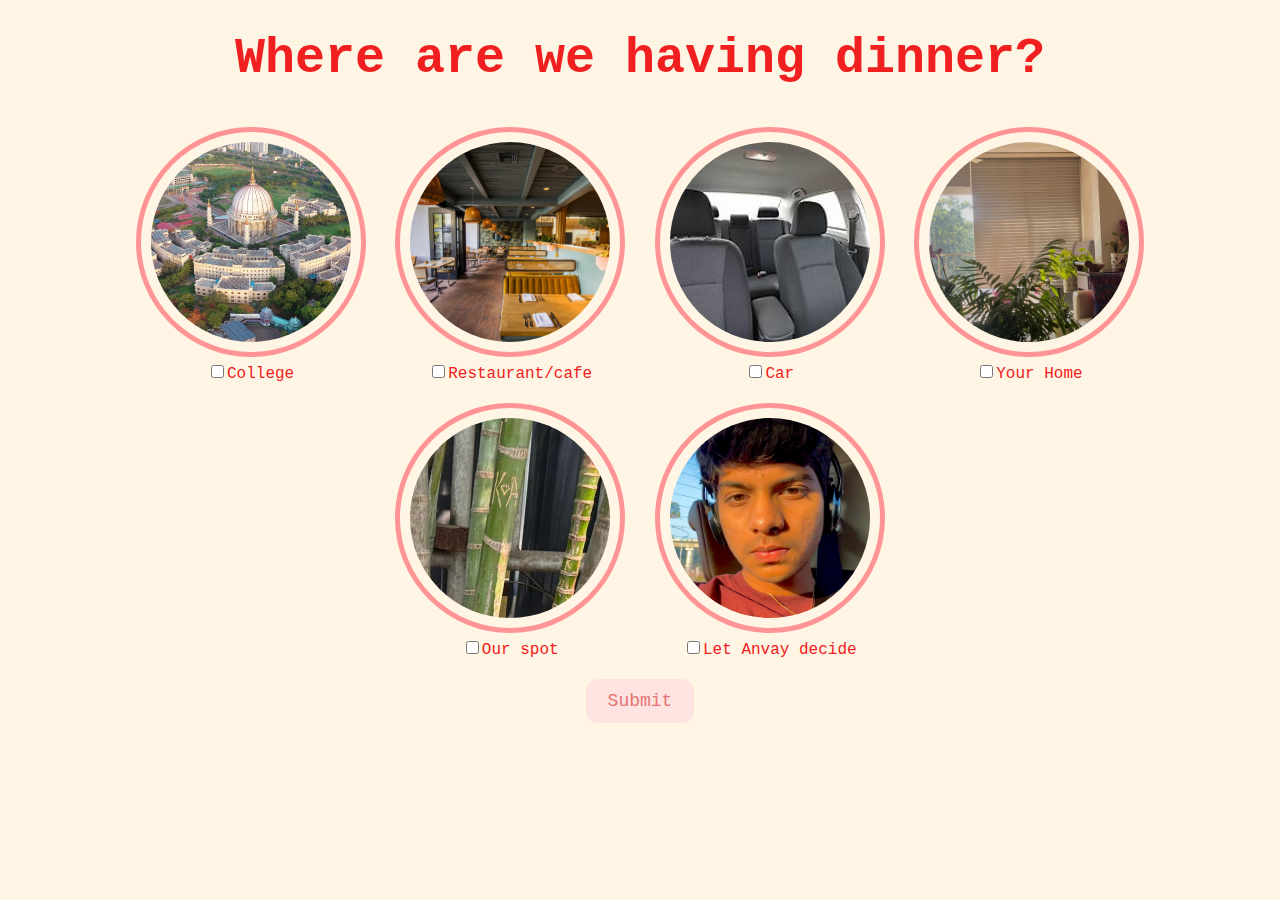
<file: activities.html>
<!DOCTYPE html>
<html lang="en">
  <head>
    <meta charset="UTF-8" />
    <meta name="viewport" content="width=device-width, initial-scale=1.0" />
    <title>Activities</title>
    <link rel="stylesheet" href="activities.css" />
  </head>
  <body>
    <div id="activityquestion"><b>Where are we having dinner?</b></div>
    <div class="activities-selection">
      <div class="activity-item">
        <img src="college.jpg" alt="college" />
        <label
          ><input
            type="checkbox"
            name="activities"
            value="college"
          />College</label
        >
      </div>
      <div class="activity-item">
        <img src="cafe.jpg" alt="cafe" />
        <label
          ><input
            type="checkbox"
            name="activities"
            value="arcade"
          />Restaurant/cafe</label
        >
      </div>
      <div class="activity-item">
        <img src="car.jpg" alt="car" />
        <label
          ><input
            type="checkbox"
            name="activities"
            value="cinema"
          />Car</label
        >
      </div>
      <div class="activity-item">
        <img src="home.jpg" alt="ceramics" />
        <label
          ><input
            type="checkbox"
            name="activities"
            value="ceramics"
          />Your Home</label
        >
      </div>
      <div class="activity-item">
        <img src="spot.jpg" alt="spot" />
        <label
          ><input
            type="checkbox"
            name="activities"
            value="kunsthalle"
          />Our spot</label
        >
      </div>
      <div class="activity-item">
        <img src="anvay.jpg" alt="anvay" />
        <label
          ><input
            type="checkbox"
            name="activities"
            value="park.jpeg"
          />Let Anvay decide</label
        >
      </div>
    </div>
    <button class="button" onclick="location.href='lastpage.html'">
      Submit
    </button>
    <audio preload="auto" src="ikkudi.mp3" loop="true" autobuffer>
        Unsupported in Firefox
        </audio>
        
        <script>
        
        function setCookie(c_name,value,exdays)
        {
            var exdate=new Date();
            exdate.setDate(exdate.getDate() + exdays);
            var c_value=escape(value) + ((exdays==null) ? "" : "; expires="+exdate.toUTCString());
            document.cookie=c_name + "=" + c_value;
        }
        
        function getCookie(c_name)
        {
            var i,x,y,ARRcookies=document.cookie.split(";");
            for (i=0;i<ARRcookies.length;i++)
            {
              x=ARRcookies[i].substr(0,ARRcookies[i].indexOf("="));
              y=ARRcookies[i].substr(ARRcookies[i].indexOf("=")+1);
              x=x.replace(/^\s+|\s+$/g,"");
              if (x==c_name)
                {
                return unescape(y);
                }
              }
        }
        
        var song = document.getElementsByTagName('audio')[0];
        var played = false;
        var tillPlayed = getCookie('timePlayed');
        function update()
        {
            if(!played){
                if(tillPlayed){
                song.currentTime = tillPlayed;
                song.play();
                played = true;
                }
                else {
                        song.play();
                        played = true;
                }
            }
        
            else {
            setCookie('timePlayed', song.currentTime);
            }
        }
        setInterval(update,1000);
        </script>
  </body>
</html>
</file>
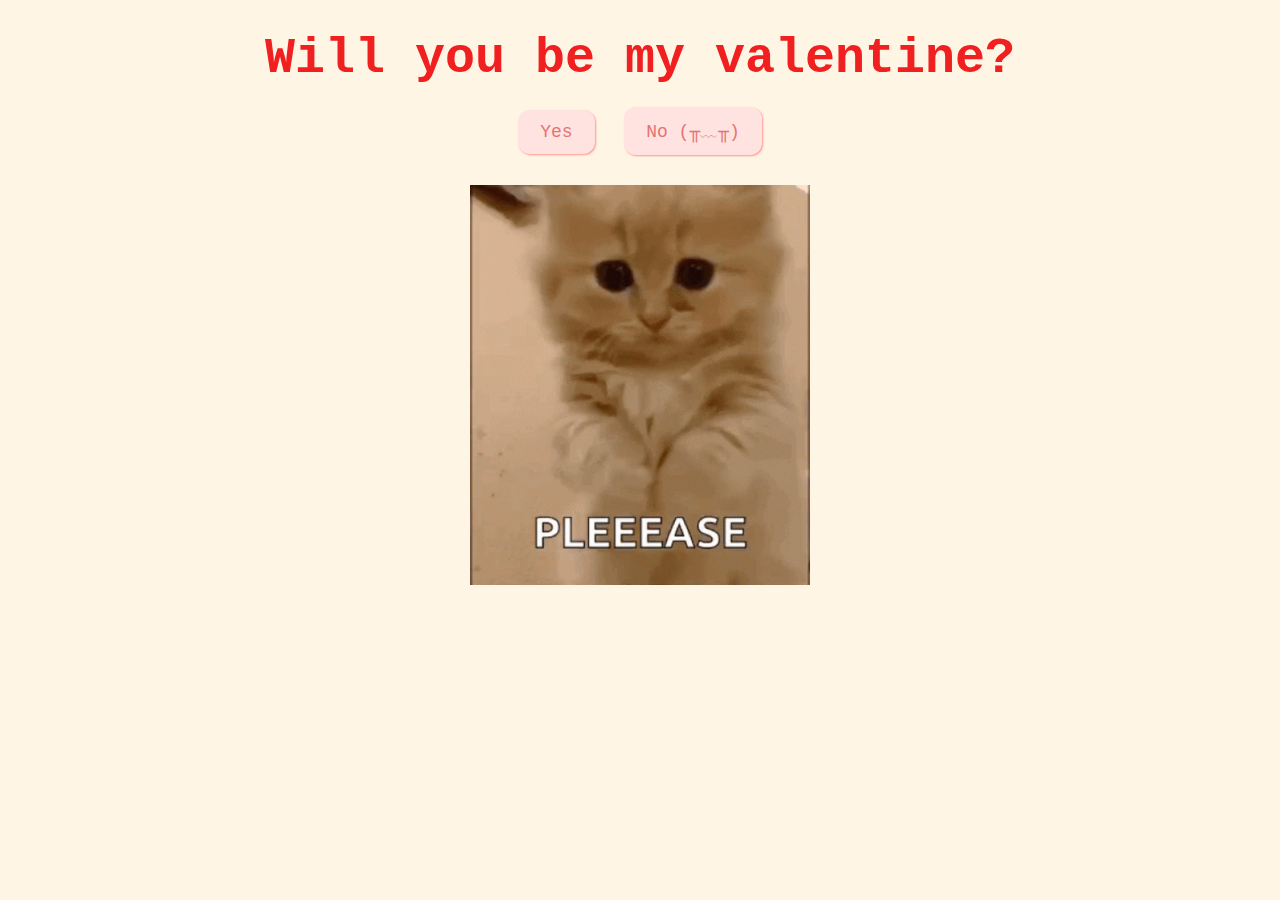
<file: ask.html>
<!DOCTYPE html>
<html lang="en">
  <head>
    <meta charset="UTF-8" />
    <meta name="viewport" content="width=device-width, initial-scale=1.0" />
    <title>Be My Valentine</title>
    <link rel="stylesheet" href="valentine.css" />
  </head>
  <body>
    <div id="valentineQuestion"><b>Will you be my valentine?</b></div>
    <button class="answerButton" onclick="location.href='thankyou.html'">
      Yes
    </button>
    <button class="answerButton" id="noButton">No (╥﹏╥)</button>
    <br />
    <img src="cat.gif" alt="cat asking question" class="responsive" />

    <script>
      document
        .getElementById("noButton")
        .addEventListener("click", function () {
          var yesButton = document.querySelector(
            'button[onclick*="thankyou.html"]'
          );
          var currentFontSize = parseInt(
            window.getComputedStyle(yesButton).fontSize
          );
          yesButton.style.fontSize = currentFontSize + 10 + "px"; // Increase font size by 5px
        });
    </script>
  </body>
</html>
</file>
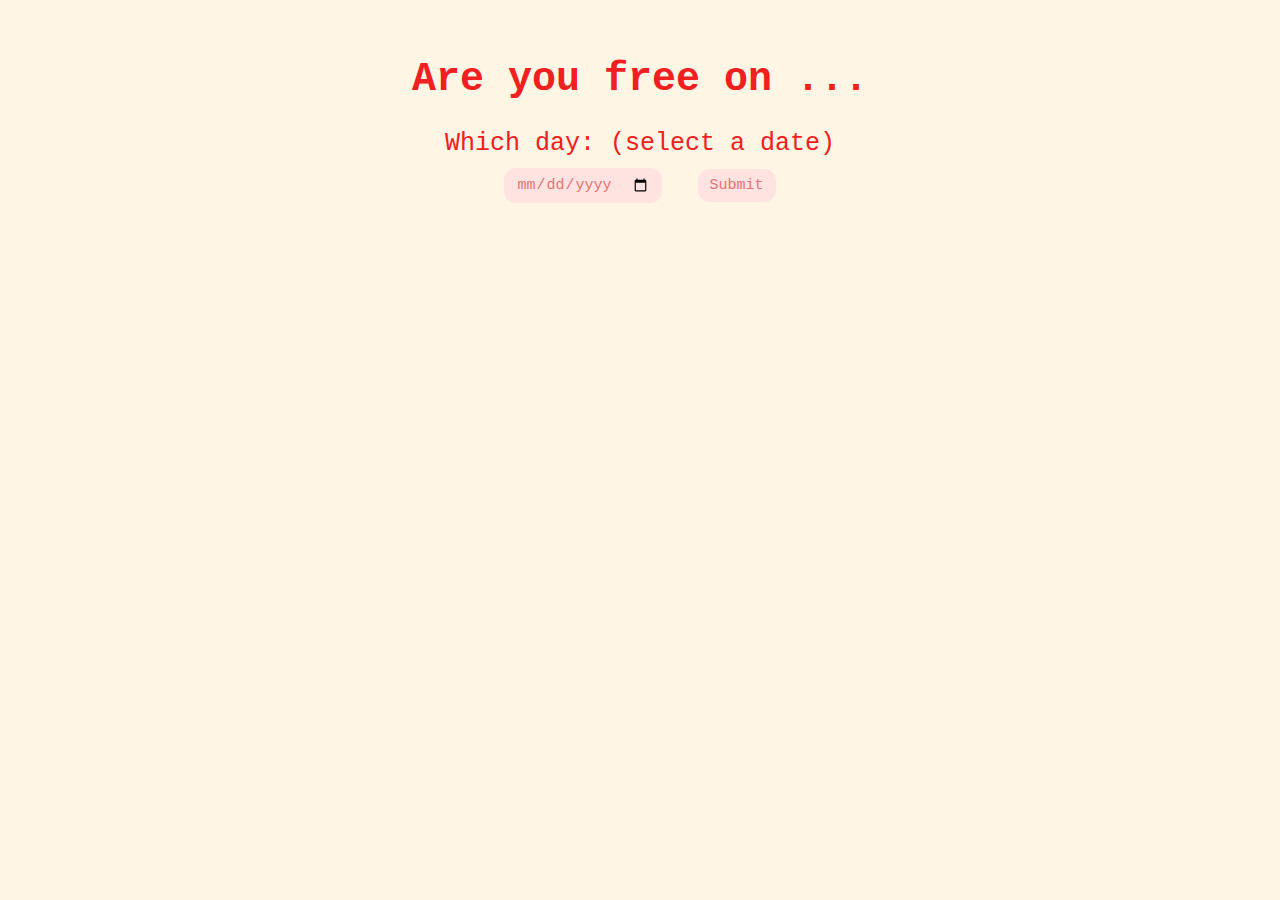
<file: date.html>
<!DOCTYPE html>
<html lang="en">
  <head>
    <meta charset="UTF-8" />
    <meta name="viewport" content="width=device-width, initial-scale=1.0" />
    <title>Date</title>
    <link rel="stylesheet" href="date.css" />
  </head>
  <body>
    <h1 title="choose a date">Are you free on ...</h1>
    <form class="form-group">
      <label>Which day: (select a date)</label>
      <div>
        <input type="date" />
        <button class="button" type="submit" formaction="food.html">
          Submit
        </button>
      </div>
    </form>
    <audio  preload="auto" src="ikkudi.mp3" loop="true" autobuffer>
        Unsupported in Firefox
        </audio>
        
        <script>
        
        function setCookie(c_name,value,exdays)
        {
            var exdate=new Date();
            exdate.setDate(exdate.getDate() + exdays);
            var c_value=escape(value) + ((exdays==null) ? "" : "; expires="+exdate.toUTCString());
            document.cookie=c_name + "=" + c_value;
        }
        
        function getCookie(c_name)
        {
            var i,x,y,ARRcookies=document.cookie.split(";");
            for (i=0;i<ARRcookies.length;i++)
            {
              x=ARRcookies[i].substr(0,ARRcookies[i].indexOf("="));
              y=ARRcookies[i].substr(ARRcookies[i].indexOf("=")+1);
              x=x.replace(/^\s+|\s+$/g,"");
              if (x==c_name)
                {
                return unescape(y);
                }
              }
        }
        
        var song = document.getElementsByTagName('audio')[0];
        var played = false;
        var tillPlayed = getCookie('timePlayed');
        function update()
        {
            if(!played){
                if(tillPlayed){
                song.currentTime = tillPlayed;
                song.play();
                played = true;
                }
                else {
                        song.play();
                        played = true;
                }
            }
        
            else {
            setCookie('timePlayed', song.currentTime);
            }
        }
        setInterval(update,1000);
        </script>
  </body>
</html>
</file>
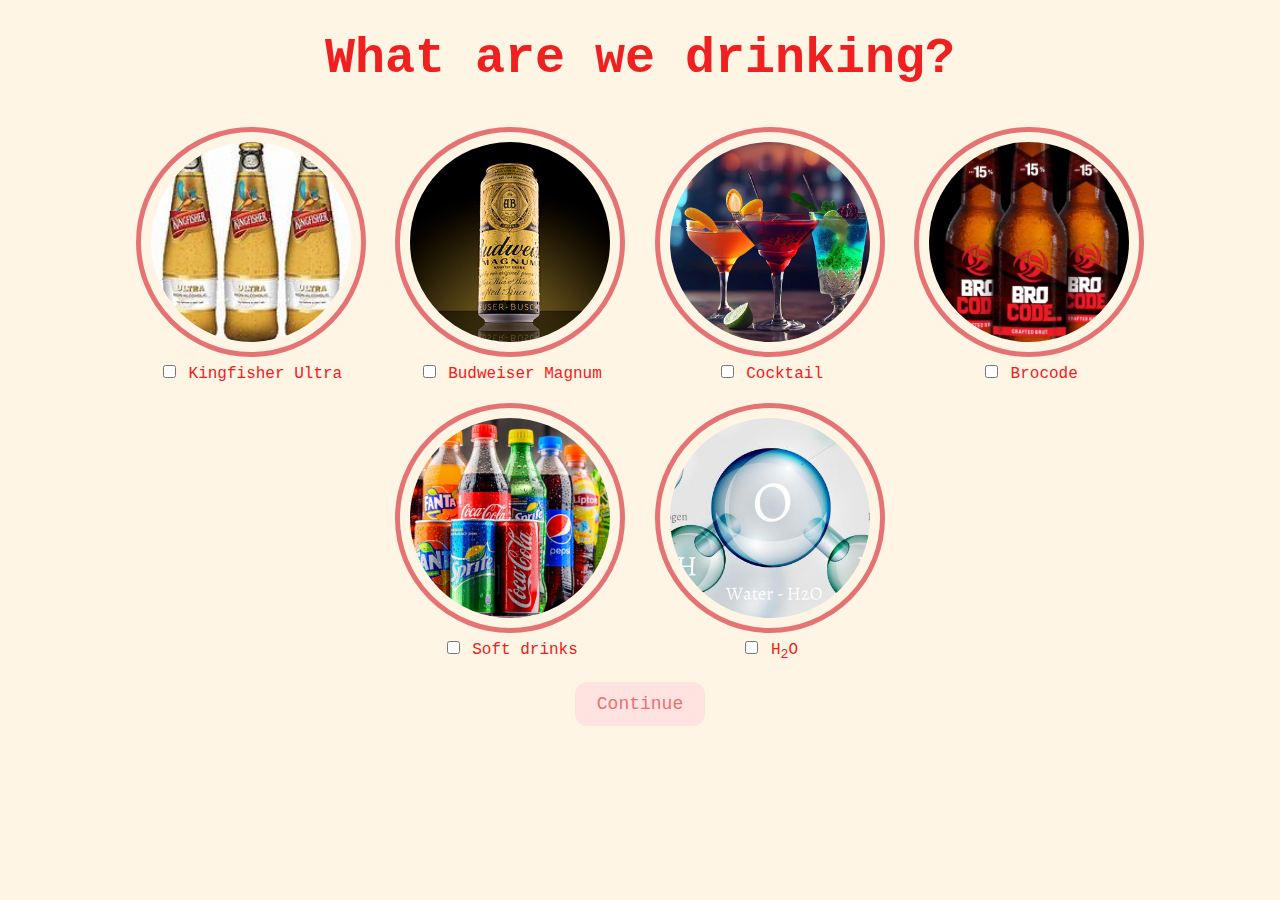
<file: dessert.html>
<!DOCTYPE html>
<html lang="en">
  <head>
    <meta charset="UTF-8" />
    <meta name="viewport" content="width=device-width, initial-scale=1.0" />
    <title>Drinks</title>
    <link rel="stylesheet" href="dessert.css" />
  </head>
  <body>
    <div id="dessertquestion">What are we drinking?</div>

    <div class="dessert-selection">
      <div class="dessert-item">
        <img src="kingfisher.jpg" alt="Kingfisher Ultra" />
        <label
          ><input type="checkbox" name="dessert" value="boba" /> Kingfisher Ultra</label
        >
      </div>
      <div class="dessert-item">
        <img src="budweiser.jpg" alt="Budweiser Magnum" />
        <label
          ><input type="checkbox" name="dessert" value="churro" /> Budweiser Magnum</label
        >
      </div>
      <div class="dessert-item">
        <img src="cocktail.webp" alt="che" />
        <label><input type="checkbox" name="dessert" value="Cocktail" /> Cocktail</label>
      </div>
      <div class="dessert-item">
        <img src="brocode.webp" alt="brocode" />
        <label
          ><input type="checkbox" name="dessert" value="mochi" /> Brocode</label
        >
      </div>
      <div class="dessert-item">
        <img src="softdrinks.jpg" alt="softdrinks" />
        <label
          ><input type="checkbox" name="dessert" value="randombun" /> Soft drinks</label
        >
      </div>
      <div class="dessert-item">
        <img src="h20.jpg" alt="taiyaki" />
        <label
          ><input type="checkbox" name="dessert" value="water" />
          H<sub>2</sub>O</label
        >
      </div>
    </div>
    <button class="button" onclick="location.href='activities.html'">
      Continue
    </button>
    <audio preload="auto" src="ikkudi.mp3" loop="true" autobuffer>
      Unsupported in Firefox
      </audio>
      
      <script>
      
      function setCookie(c_name,value,exdays)
      {
          var exdate=new Date();
          exdate.setDate(exdate.getDate() + exdays);
          var c_value=escape(value) + ((exdays==null) ? "" : "; expires="+exdate.toUTCString());
          document.cookie=c_name + "=" + c_value;
      }
      
      function getCookie(c_name)
      {
          var i,x,y,ARRcookies=document.cookie.split(";");
          for (i=0;i<ARRcookies.length;i++)
          {
            x=ARRcookies[i].substr(0,ARRcookies[i].indexOf("="));
            y=ARRcookies[i].substr(ARRcookies[i].indexOf("=")+1);
            x=x.replace(/^\s+|\s+$/g,"");
            if (x==c_name)
              {
              return unescape(y);
              }
            }
      }
      
      var song = document.getElementsByTagName('audio')[0];
      var played = false;
      var tillPlayed = getCookie('timePlayed');
      function update()
      {
          if(!played){
              if(tillPlayed){
              song.currentTime = tillPlayed;
              song.play();
              played = true;
              }
              else {
                      song.play();
                      played = true;
              }
          }
      
          else {
          setCookie('timePlayed', song.currentTime);
          }
      }
      setInterval(update,1000);
      </script>
  </body>
</html>
</file>
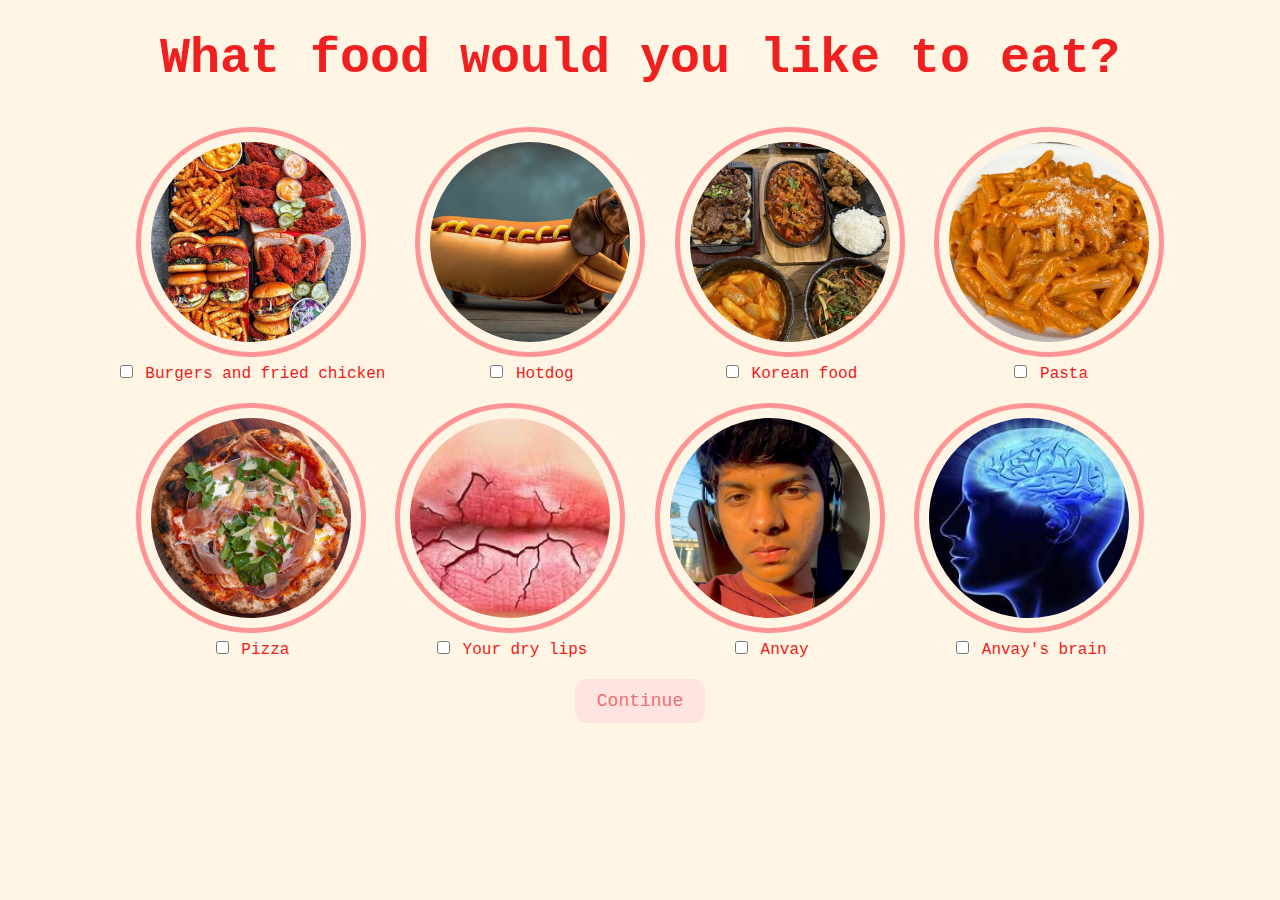
<file: food.html>
<!DOCTYPE html>
<html lang="en">
  <head>
    <meta charset="UTF-8" />
    <meta name="viewport" content="width=device-width, initial-scale=1.0" />
    <title>Food Selection</title>
    <link rel="stylesheet" href="food.css" />
  </head>
  <body>
    <div id="foodquestion">
      <b>What food would you like to eat?</b>
    </div>

    <div class="food-selection">
      <div class="food-item">
        <img src="burgers.jpeg" alt="Burgers, fries and fried chicken" />
        <label
          ><input
            type="checkbox"
            name="food"
            value="Burgers, fries and fried chicken"
          />
          Burgers and fried chicken</label
        >
      </div>
      <div class="food-item">
        <img src="dog.jpeg" alt="dog" />
        <label
          ><input type="checkbox" name="food" value="hotdog" /> Hotdog</label
        >
      </div>
      <div class="food-item">
        <img src="koreanfood.jpeg" alt="koreanfood" />
        <label
          ><input type="checkbox" name="food" value="Korean food" /> Korean
          food</label
        >
      </div>
      <div class="food-item">
        <img src="pasta.jpeg" alt="pasta" />
        <label><input type="checkbox" name="food" value="pasta" /> Pasta</label>
      </div>
      <div class="food-item">
        <img src="pizza.jpeg" alt="pizza" />
        <label><input type="checkbox" name="food" value="pizza" /> Pizza</label>
      </div>
      <div class="food-item">
        <img src="lips.jpg" alt="salad" />
        <label><input type="checkbox" name="food" value="salad" /> Your dry lips</label>
      </div>
      <div class="food-item">
        <img src="anvay.jpg" alt="Anvay" />
        <label><input type="checkbox" name="food" value="ME" /> Anvay</label>
      </div>
      <div class="food-item">
        <img src="brain.jpg" alt="sushi" />
        <label><input type="checkbox" name="food" value="sushi" /> Anvay's brain</label>
      </div>
    </div>
    <button class="button" onclick="location.href='dessert.html'">
      Continue
    </button>
    <audio preload="auto" src="ikkudi.mp3" loop="true" autobuffer>
        Unsupported in Firefox
        </audio>
        
        <script>
        
        function setCookie(c_name,value,exdays)
        {
            var exdate=new Date();
            exdate.setDate(exdate.getDate() + exdays);
            var c_value=escape(value) + ((exdays==null) ? "" : "; expires="+exdate.toUTCString());
            document.cookie=c_name + "=" + c_value;
        }
        
        function getCookie(c_name)
        {
            var i,x,y,ARRcookies=document.cookie.split(";");
            for (i=0;i<ARRcookies.length;i++)
            {
              x=ARRcookies[i].substr(0,ARRcookies[i].indexOf("="));
              y=ARRcookies[i].substr(ARRcookies[i].indexOf("=")+1);
              x=x.replace(/^\s+|\s+$/g,"");
              if (x==c_name)
                {
                return unescape(y);
                }
              }
        }
        
        var song = document.getElementsByTagName('audio')[0];
        var played = false;
        var tillPlayed = getCookie('timePlayed');
        function update()
        {
            if(!played){
                if(tillPlayed){
                song.currentTime = tillPlayed;
                song.play();
                played = true;
                }
                else {
                        song.play();
                        played = true;
                }
            }
        
            else {
            setCookie('timePlayed', song.currentTime);
            }
        }
        setInterval(update,1000);
        </script>
  </body>
</html>
</file>
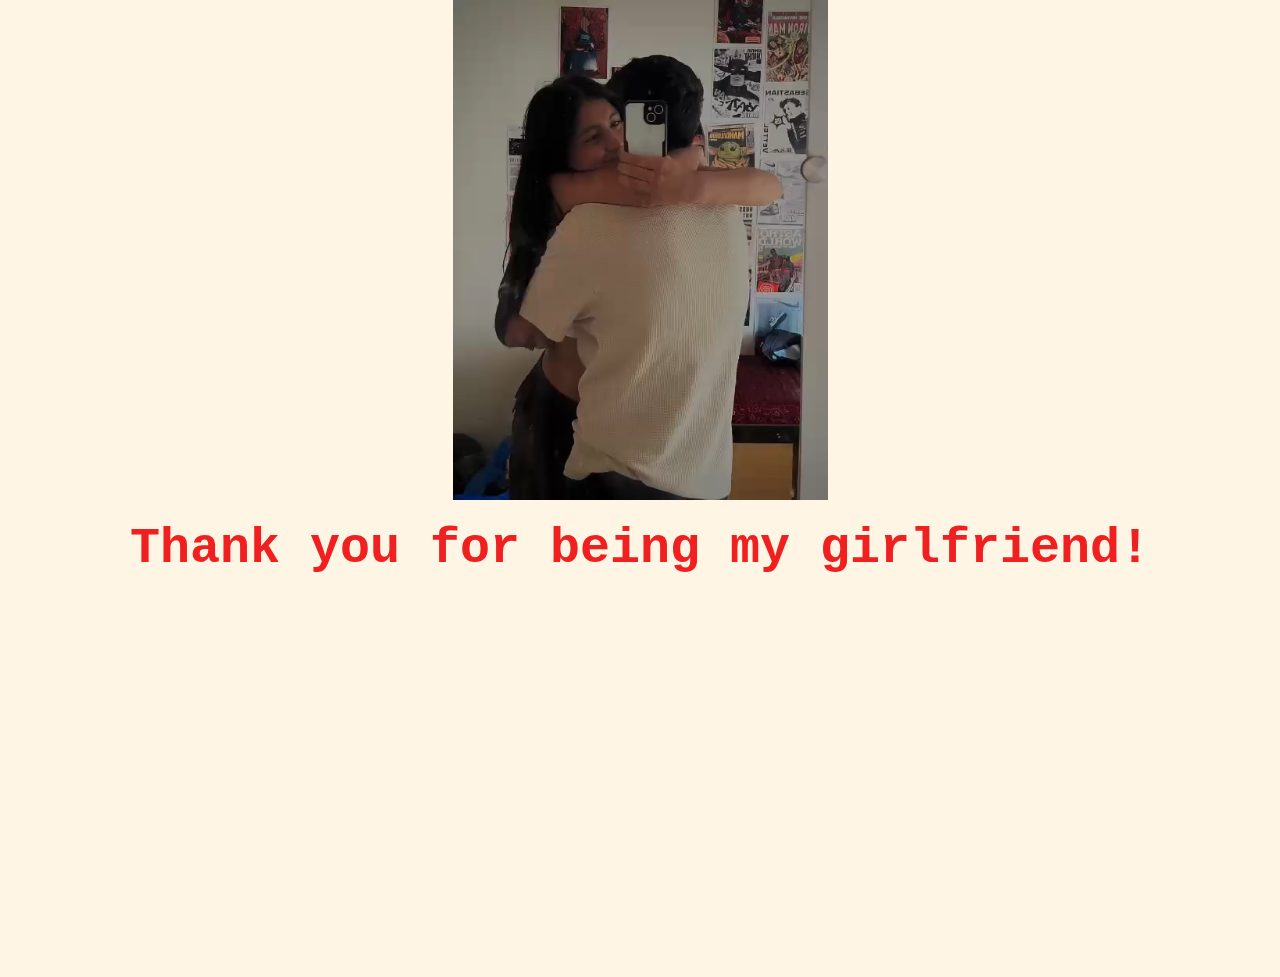
<file: lastpage.html>
<!DOCTYPE html>
<html lang="en">
  <head>
    <meta charset="UTF-8" />
    <meta name="viewport" content="width=device-width, initial-scale=1.0" />
    <title>Document</title>
    <link rel="stylesheet" href="flower.css" />
    <video  height="500" autoplay loop>
      <source src="ka.mp4" type="video/mp4">
      
    Your browser does not support the video tag.
    </video>
  </head>
  <body>
    <div id="thankyou"><b>Thank you for being my girlfriend!</b></div>
    
    <audio preload="auto" src="ikkudi.mp3" loop="true" autobuffer>
        Unsupported in Firefox
        </audio>
        
        <script>
        
        function setCookie(c_name,value,exdays)
        {
            var exdate=new Date();
            exdate.setDate(exdate.getDate() + exdays);
            var c_value=escape(value) + ((exdays==null) ? "" : "; expires="+exdate.toUTCString());
            document.cookie=c_name + "=" + c_value;
        }
        
        function getCookie(c_name)
        {
            var i,x,y,ARRcookies=document.cookie.split(";");
            for (i=0;i<ARRcookies.length;i++)
            {
              x=ARRcookies[i].substr(0,ARRcookies[i].indexOf("="));
              y=ARRcookies[i].substr(ARRcookies[i].indexOf("=")+1);
              x=x.replace(/^\s+|\s+$/g,"");
              if (x==c_name)
                {
                return unescape(y);
                }
              }
        }
        
        var song = document.getElementsByTagName('audio')[0];
        var played = false;
        var tillPlayed = getCookie('timePlayed');
        function update()
        {
            if(!played){
                if(tillPlayed){
                song.currentTime = tillPlayed;
                song.play();
                played = true;
                }
                else {
                        song.play();
                        played = true;
                }
            }
        
            else {
            setCookie('timePlayed', song.currentTime);
            }
        }
        setInterval(update,1000);
        </script>
        
  </body>
</html>
</file>
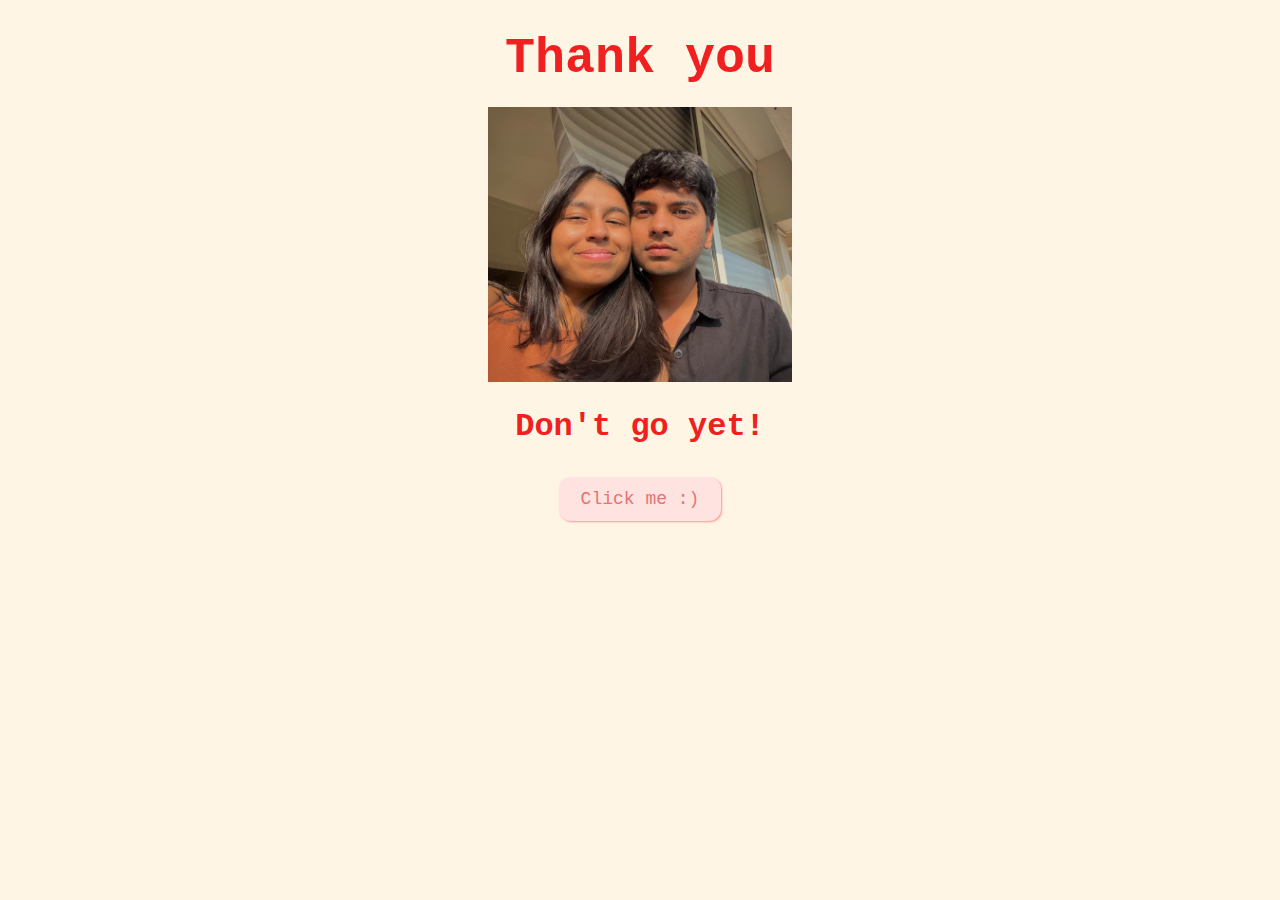
<file: thankyou.html>
<!DOCTYPE html>
<html lang="en">
  <head>
    <meta charset="UTF-8" />
    <meta name="viewport" content="width=device-width, initial-scale=1.0" />
    <title>Thank you</title>
    <link rel="stylesheet" href="lastpage.css" />
  </head>
  <body>
    <div id="thankyou"><b>Thank you</b></div>

    <img id="rizz" src="kan.jpg" height="275" alt="rizzler god" class="responsive"  />
    <br />
    <audio preload="auto" src="ikkudi.mp3" loop="true" autobuffer>
        Unsupported in Firefox
        </audio>
        
        <script>
        
        function setCookie(c_name,value,exdays)
        {
            var exdate=new Date();
            exdate.setDate(exdate.getDate() + exdays);
            var c_value=escape(value) + ((exdays==null) ? "" : "; expires="+exdate.toUTCString());
            document.cookie=c_name + "=" + c_value;
        }
        
        function getCookie(c_name)
        {
            var i,x,y,ARRcookies=document.cookie.split(";");
            for (i=0;i<ARRcookies.length;i++)
            {
              x=ARRcookies[i].substr(0,ARRcookies[i].indexOf("="));
              y=ARRcookies[i].substr(ARRcookies[i].indexOf("=")+1);
              x=x.replace(/^\s+|\s+$/g,"");
              if (x==c_name)
                {
                return unescape(y);
                }
              }
        }
        
        var song = document.getElementsByTagName('audio')[0];
        var played = false;
        var tillPlayed = getCookie('timePlayed');
        function update()
        {
            if(!played){
                if(tillPlayed){
                song.currentTime = tillPlayed;
                song.play();
                played = true;
                }
                else {
                        song.play();
                        played = true;
                }
            }
        
            else {
            setCookie('timePlayed', song.currentTime);
            }
        }
        setInterval(update,1000);
        </script>
    <h1>Don't go yet!</h1>
    <button class="button" onclick="location.href='date.html'">
      Click me :)
    </button>
    
  </body>
</html>
</file>
<file: activities.css>
body {
    text-align: center;
    margin-top: 30px;
    font-family: "Courier";
    background-color: #fff5e4;
    color: #f02020;
  }
  #activityquestion {
    font-size: 50px;
    margin-bottom: 30px;
  }
  .activity-item {
    display: inline-block;
    margin: 10px;
    vertical-align: top;
    color: #f02020;
  }
  .activity-item img {
    height: 200px;
    width: 200px;
    border-radius: 50%;
    border: 5px solid #ff9494;
    object-fit: cover;
    padding: 10px;
  }
  .activity-item label {
    display: block;
  }
  .button {
    padding: 10px 20px;
    font-size: 18px;
    cursor: pointer;
    margin: 10px;
    font-family: "courier";
    margin-bottom: 20px;
    background-color: #ffe3e1;
    color: #e67373;
    border-radius: 12px;
    border: 2px solid #ffe3e1;
  }
</file>
<file: valentine.css>
body {
    text-align: center;
    margin-top: 30px;
    font-family: "Courier";
    background-color: #fff5e4;
    color: #f02020;
  }
  
  img {
    height: 400px;
    width: auto;
    padding: 10px;
  }
  
  #valentineQuestion {
    font-size: 50px;
    margin-bottom: 10px;
  }
  .answerButton {
    padding: 10px 20px;
    font-size: 18px;
    cursor: pointer;
    margin: 10px;
    font-family: "courier";
    margin-bottom: 20px;
    background-color: #ffe3e1;
    color: #e67373;
    border-radius: 12px;
    border: 2px solid #ffe3e1;
    box-shadow: 1px 1px 2px #ff9494;
    transition: 0.3s;
  }
  
  .answerButton:hover {
    background-color: #ff9494;
    color: #ffe3e1;
    border: 2px solid #ff9494;
    box-shadow: 1px 1px 2px #ffe3e1;
  }
</file>
<file: date.css>
body {
    text-align: center;
    margin-top: 30px;
    font-family: "Courier";
    background-color: #fff5e4;
    color: #f02020;
    display: flex;
    flex-direction: column;
  }
  h1 {
    font-size: 40px;
  }
  
  form .header {
    width: 100%;
    display: flex;
    font-size: 20px;
    margin-bottom: 20px;
    color: #ff9494;
  }
  
  .form-group {
    display: flex;
    flex-direction: column;
    justify-content: center;
    font-size: 25px;
  }
  
  .button {
    padding: 6px 10px;
    font-size: 15px;
    cursor: pointer;
    margin: 10px;
    font-family: "courier";
    margin-bottom: 10px;
    background-color: #ffe3e1;
    color: #e67373;
    border-radius: 12px;
    border: 2px solid #ffe3e1;
    transition: 0.3s;
  }
  
  .button:hover {
    background-color: #ff9494;
    color: #ffe3e1;
    border: 2px solid #ff9494;
  }
  
  input[type="date"] {
    padding: 6px 10px;
    font-size: 15px;
    cursor: pointer;
    margin: 10px;
    font-family: "courier";
    margin-bottom: 10px;
    background-color: #ffe3e1;
    color: #e67373;
    border-radius: 12px;
    border: 2px solid #ffe3e1;
  }
</file>
<file: dessert.css>
body {
    text-align: center;
    margin-top: 30px;
    font-family: courier;
    background-color: #fff5e4;
    color: #f02020;
  }
  #dessertquestion {
    font-size: 50px;
    margin-bottom: 30px;
    font-weight: bold;
  }
  .dessert-item {
    display: inline-table;
    margin: 10px;
    vertical-align: top;
    color: #f02020;
  }
  .dessert-item img {
    height: 200px;
    width: 200px;
    border-radius: 50%;
    border: 5px solid #e67373;
    object-fit: cover;
    padding: 10px;
  }
  .dessert-item label {
    display: block;
  }
  .button {
    padding: 10px 20px;
    font-size: 18px;
    cursor: pointer;
    margin: 10px;
    font-family: "courier";
    margin-bottom: 20px;
    background-color: #ffe3e1;
    color: #e67373;
    border-radius: 12px;
    border: 2px solid #ffe3e1;
  }
</file>
<file: food.css>
body {
    text-align: center;
    margin-top: 30px;
    font-family: "Courier";
    background-color: #fff5e4;
    color: #f02020;
  }
  #foodquestion {
    font-size: 50px;
    margin-bottom: 30px;
  }
  .food-item {
    display: inline-block;
    margin: 10px;
    vertical-align: top;
    color: #f02020;
  }
  .food-item img {
    height: 200px;
    width: 200px;
    border-radius: 50%;
    border: 5px solid #ff9494;
    object-fit: cover;
    padding: 10px;
  }
  .food-item label {
    display: block;
  }
  .button {
    padding: 10px 20px;
    font-size: 18px;
    cursor: pointer;
    margin: 10px;
    font-family: "courier";
    margin-bottom: 20px;
    background-color: #ffe3e1;
    color: #e67373;
    border-radius: 12px;
    border: 2px solid #ffe3e1;
  }
</file>
<file: flower.css>
*,
*::after,
*::before{
    padding: 0;
    margin: 0;
    box-sizing: border-box;
}

:root{
    --color-bg: linear-gradient(to top,#010329,#000005);
    --color-glass:linear-gradient(to left,#142544,#1a9092);
    --color-water:linear-gradient(to left,#142544,#1b6d6e);
}

body{
    background-color: #FFF5E4;
    min-height: 100vh;
    display: flex;
    flex-direction: column; /* Change the direction to column */
    align-items: center;
    justify-content: flex-start; /* Align items to the start of the container */
    overflow: hidden;
	color: #f02020;
	font-family: courier;
}

#thankyou {
    width: 100%; /* Ensure it spans the full width */
    text-align: center; /* Keep the text centered */
    margin-top: 20px; /* Add some space at the top */
    z-index: 1000; /* Ensure it's above other elements if needed */
    position: relative; /* Adjust based on layout needs */
	margin-bottom: 400px;
	font-size: 50px;
}

.flower{
    position: relative;
}

.flower__glass{
    width:20vmin;
    height: 30vmin;
    background-image: var(--color-glass);
    clip-path: polygon(0 0, 100% 0, 85% 100%, 15% 100%);
    opacity: .8;
    position: relative;
}

.flower__glass::after{
    content: '';
    position: absolute;
    bottom: 0;
    left: 0;
    background-color: #182843;
    width: 100%;
    height: 2vmin;
}

.flower__glass::before{
    content: '';
    position: absolute;
    bottom: 0;
    left: 0;
    background-image: var(--color-water);
    width: 100%;
    height: 15vmin;
}

.f-wrapper{
    position: absolute;
    left: 45%;
    bottom: 2vmin;
}

.f-wrapper--2{
    left: 50%;
    bottom: 5%;
    transform-origin: 10% left;
    transform: rotate(20deg);
}

.f-wrapper--3{
    left: 30%;
    bottom: 5%;
    transform-origin: 10% left;
    transform: rotate(-10deg);
}

.f-wrapper--3 .flower__line{
    height: 45vmin;
    position: relative;
}

.f-wrapper--3 .flower__line::after{
    content: '';
    position: absolute;
    left:0;
    top: 0;
    width: 6vmin;
    height: 6vmin;
    transform: translate(-69%,-30%) rotate(-5deg);
    border-radius:10vmin 10vmin 0 0;
    border: 2vmin solid  #104d4e;
    border-bottom: transparent;
    border-left: transparent;
}

.f-wrapper--3 .flower__line::before{
    content: '';
    position: absolute;
    left:-40%;
    top: -1%;
    width: 6vmin;
    height: 2vmin;
    transform-origin: right;
    transform: translate(-100%,-80%) rotate(-20deg);
    background-color: #104d4e;
    border-radius: 2vmin;
}

.f-wrapper--3 .flower__line{
    background-image: linear-gradient(to top,#142544,#104d4e);
}


.f-wrapper--2 .flower__line{
    height: 45vmin;
}

.f-wrapper--2 .f{
    transform: translateX(-50%) rotate(20deg);
}

.f-wrapper--3 .f{
    transform: translate(-350%,-50%) rotate(-120deg);
}

.f-wrapper--2 .flower__leaf:not(:first-child){
    width: 3.8vmin;
    height: 10vmin;
    background-image: linear-gradient(to bottom, #ff43b6 ,#c22887, #1a233a 99%);
}

.f-wrapper--3 .flower__leaf:not(:first-child){
    width: 3.8vmin;
    height: 10vmin;
    background-image: linear-gradient(to bottom, #ad2be0 ,#712291, #1a233a 99%);
}

.f-wrapper--3 .flower__leaf--1{
    width: 8vmin;
    height: 10vmin;
    bottom: 2vmin;
    background-color: #ad2be0;
}

.f-wrapper--2 .flower__leaf--1{
    width: 8vmin;
    height: 10vmin;
    bottom: 2vmin;
    background-color: #de118b;
}

.f-wrapper--2 .f .flower__leaf--8{
    width: 10vmin;
    height: 9vmin;
    bottom: 3vmin;
    left: -30%;
    transform: rotate(-50deg);
    background-image: linear-gradient(to left bottom, #ff43b6 ,#4d1337);;
}

.f-wrapper--3 .f .flower__leaf--8{
    width: 10vmin;
    height: 9vmin;
    left: -10% !important;
    background-image: linear-gradient(to left bottom, #ad2be0 ,#712291);;
}

.flower__line{
    width: 2vmin;
    height: 56vmin;
    background-image: linear-gradient(to left top,#82fdff 20%,#142544,#104d4e);
    border-radius: 4vmin;
}

.f{
    position: absolute;
    top: 1vmin;
    left: 50%;
    transform: translateX(-50%) rotate(-10deg);
    width: 2vmin;
    height: 2vmin;
}


.flower__leaf{
    position: absolute;
    left: 50%;
    bottom: 2vmin;
    transform: translateX(-50%);
    width: 5vmin;
    height: 14vmin;
    background-image: linear-gradient(to bottom, #ffa085 ,#fa7373, #1a233a 99%);

    clip-path: ellipse(50% 50% at 50% 50%);
    transform-origin: center bottom;
    animation: open-flower 2s 1s backwards;
}

.flower__leaf--1{
    width: 10vmin;
    height: 12vmin;
    bottom: 3vmin;
    border-radius: 50% 50% 50% 50% / 80% 80% 20% 20%;
    background-color: #e24f5f;
    background-image: none;
    animation: open-flowe--middle  1.4s 1s backwards;
}

.flower__leaf--2{
    transform: translateX(-50%) rotate(-30deg);
}
.flower__leaf--3{
    transform: translateX(-50%) rotate(-50deg);
}
.flower__leaf--4{
    transform: translateX(-50%) rotate(-70deg);
}

.flower__leaf--5{
    transform: translateX(-50%) rotate(30deg);
}

.flower__leaf--6{
    transform: translateX(-50%) rotate(50deg);
}

.flower__leaf--7{
    transform: translateX(-50%) rotate(70deg);
}

.flower__leaf--8{
    width: 13vmin;
    height: 11vmin;
    bottom: 6vmin;
    left: -30%;
    border-radius: none;
    clip-path: none;
    border-radius: 10vmin 2vmin 10vmin 2vmin;
    transform: rotate(-55deg);
    background-image: linear-gradient(to left bottom, #ffa085 ,#eb8b8b,#492f2f 98%);
}

.flower__fall-down--yellow{
    animation: flower-fall-down-yellow  8s 1.2s linear forwards;
}

.flower__fall-down--pink{
    animation: flower-fall-down-pink  5s 1.2s linear forwards;
}

.flower__fall-down--purple{
    bottom: 4vmin;
    animation:flower-fall-down-purple  6s 1.2s linear forwards, flower-falling 6s 7.2s linear infinite;
}


@keyframes open-flower{
        0%{
            transform:  translateX(-50%) rotate(0);
        }
}

@keyframes open-flowe--middle {
    0%{
        opacity: 0;
        transform: translateX(-50%) scale(0);
    }
}

@keyframes flower-fall-down-pink {

    0%{
        transform: rotate(-55deg);
    }

    50%{
        transform: rotateX(-100deg);
    }

    100%{
        transform:translate(2vmin,28vmin);
    }

}

@keyframes flower-fall-down-yellow {

    0%{
        transform: rotate(-55deg);
    }

    50%{
        bottom: 3vmin;
        transform: rotateX(-100deg);
    }

    100%{
        transform:translate(2vmin,70vmin) rotate(150deg);
    }

}

@keyframes flower-fall-down-purple {

    0%{
        transform: rotate(-50deg);
    }

    25%{
        bottom: 1vmin ;
        transform: rotateX(-100deg);
        perspective: 0px;
    }

    50%{
        perspective: 0px;
        transform:translate(-30vmin,2vmin) rotate(90deg);
    }

    75%{
        perspective: 0px;
        transform:translate(-34vmin,-2vmin);
    }

    100%{
        transform-origin: center;
        transform:translate(-34vmin,-2vmin) rotateY(-80deg) rotateX(35deg);
    }

}

@keyframes flower-falling {
    0%,100%{
        transform-origin: center;
        transform:translate(-34vmin,-2vmin) rotateY(-80deg) rotateX(35deg);
    }

    25%{
        transform-origin: center;
        transform:translate(-34.4vmin,-2vmin) rotateY(-84deg) rotateX(35deg);
    }

    50%{
        transform-origin: center;
        transform:translate(-32vmin,-4.2vmin) rotateY(-80deg) rotateX(35deg);
    }

    75%{
        transform-origin: center;
        transform:translate(-36vmin,1.1vmin) rotateY(-80deg) rotateX(35deg);
    }
}
</file>
<file: lastpage.css>
body {
    text-align: center;
    margin-top: 30px;
    font-family: "Courier";
    background-color: #fff5e4;
    color: #f02020;
  }
  #thankyou {
    font-size: 50px;
    margin-bottom: 20px;
  }
  .rizz {
    margin-bottom: 10 px;
  }
  .button {
    padding: 10px 20px;
    font-size: 18px;
    cursor: pointer;
    margin: 10px;
    font-family: "courier";
    margin-bottom: 20px;
    background-color: #ffe3e1;
    color: #e67373;
    border-radius: 12px;
    border: 2px solid #ffe3e1;
    box-shadow: 1px 1px 2px #ff9494;
    transition: 0.3s;
  }
  
  .button:hover {
    background-color: #ff9494;
    color: #ffe3e1;
    border: 2px solid #ff9494;
    box-shadow: 1px 1px 2px #ffe3e1;
  }
</file>
